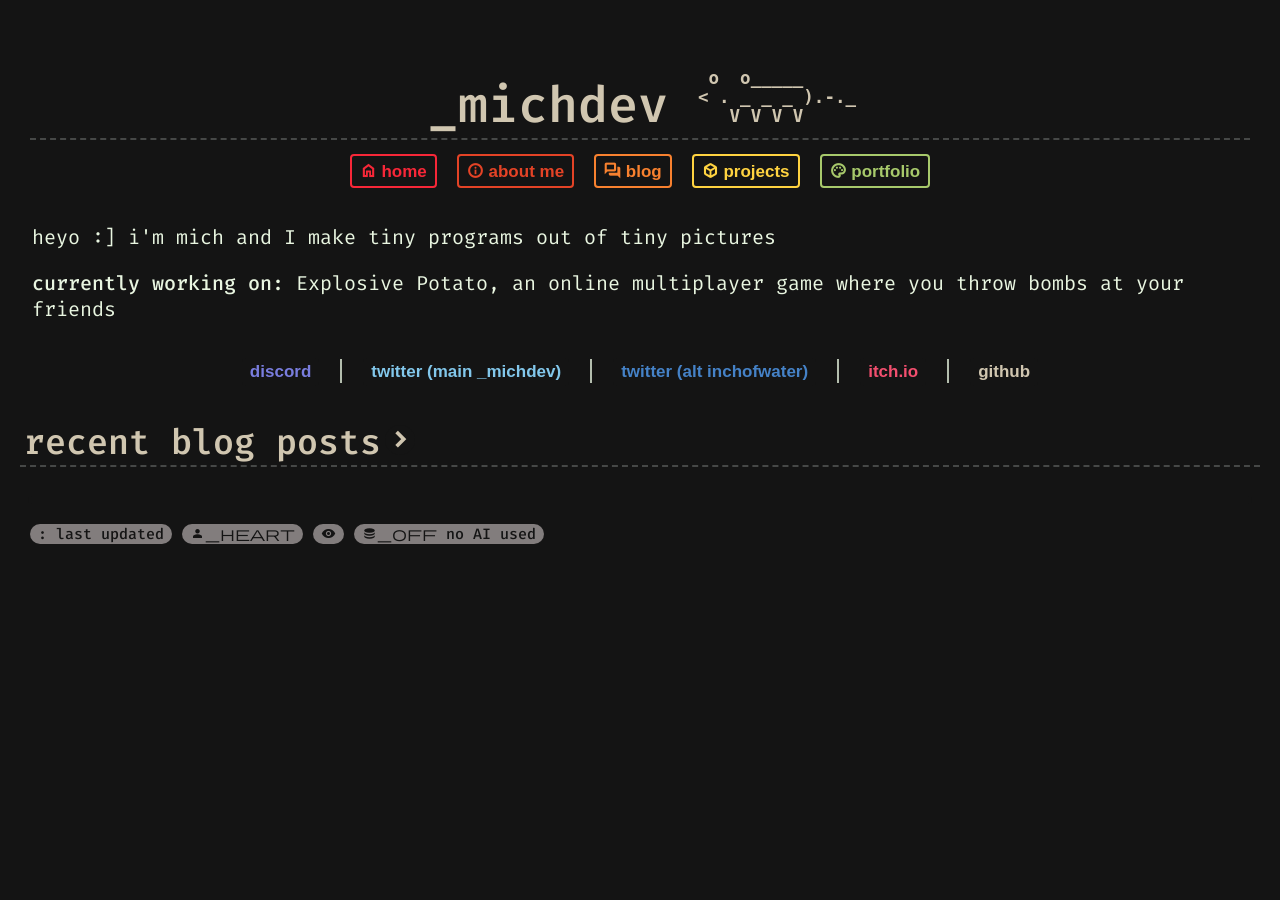
<file: michdev.nekoweb.org/index.html>
<!doctype html>
<html lang="en">
	<head>
		<meta charset="UTF-8" />
		<meta http-equiv="X-UA-Compatible" content="IE=edge" />
		<meta name="viewport" content="width=device-width, initial-scale=1.5" />
		<title>_michdev | index</title>
		<link href="https://fonts.googleapis.com/css2?family=Material+Symbols+Outlined:opsz,wght,FILL,GRAD@20..48,100..700,0..1,-50..200&icon_names=2d,3d,branding_watermark,chevron_right,code,conversion_path,database_off,deployed_code,ear_sound,edit,emoji_objects,forum,home,info,music_note_2,palette,person_heart,school,square,texture,transition_dissolve,videogame_asset,visibility&display=block
" rel="stylesheet" />
		<style>
			@import url(./index.css);
			@import url("https://www.nerdfonts.com/assets/css/webfont.css");
		</style>
		<script defer src="./blog-recent.js"></script>
		<link href="./prism/custom.css" rel="stylesheet" />
	</head>
    <body>
		<script src="prism/prism.js"></script>
		<div class="main">
			<h2 class="site-header"><span>_michdev </span><pre class="logo-possum" style="text-align: left;">


 o  o_____
< . _ _ _ ).-._
   V V V V<!--# follow--></pre></h2>
			<p style="margin:auto;text-align: center">
				<a href="./index.html"><button><span class="material-symbols-outlined">home</span><span> home</span></button></a>
				<a href="./about.html"><button><span class="material-symbols-outlined">info</span><span> about me</span></button></a>
				<a href="./blog.html"><button><span class="material-symbols-outlined">forum</span> blog</button></a>
				<a href="./blog.html?tags=project"><button><span class="material-symbols-outlined">deployed_code</span> projects</button></a>
				<a href="./blog.html?tags=portfolio"><button><span class="material-symbols-outlined">palette</span> portfolio</button></a>
			</p>
			<div class="empty">
				<p>heyo :] i'm mich and I make tiny programs out of tiny pictures</p>
				<p><span style="font-weight: 500;">currently working on:</span> Explosive Potato, an online multiplayer game where you throw bombs at your friends</p>
			</div>
			<p style="margin:auto;text-align: center">
				<a href="https://discord.gg/p6CYwAcNfR"><button class="flat"><i class="nf nf-fa-discord"></i> discord</button></a> | 
				<a href="https://x.com/_michdev"><button class="flat" style="--main-color: var(--vhs-light-cyan)"><i class="nf nf-fa-twitter"></i> twitter (main _michdev)</button></a> | 
				<a href="https://x.com/inchofwater"><button class="flat" style="--main-color: var(--vhs-cyan)"><i class="nf nf-fa-twitter"></i> twitter (alt inchofwater)</button></a> | 
				<a href="https://mich-dev.itch.io/"><button class="flat" style="--main-color: var(--vhs-light-red)"><i class="nf nf-fa-itch_io"></i> itch.io</button></a> | 
				<a href="https://github.com/mich-gamedev"><button class="flat" style="--main-color: var(--vhs-txt2)"><i class="nf nf-fa-github"></i> github</button></a>
			</p>
			<h2 style="font-size: 1.75em;">recent blog posts<a href="./blog.html"><button class="circle-icon" style="--main-color:var(--vhs-txt2)"><span class="material-symbols-outlined" style="transform: translateX(1px);">chevron_right</span></button></a></h2>
			<div class="blog-preview" id="blog-card-container">
				<p>Loading...</p>
			</div>
			<p style="display: flex;flex-wrap: wrap;"><span class="tag siteinfo"><!--# updates --> : last updated <!--# flastmod file="./index.html" fmt="%Y-%MM-%dd"--></span><span class="tag siteinfo"><!--# followers --> <span class="material-symbols-outlined fill">person_heart</span></span><span class="tag siteinfo"><!--# views --> <span class="material-symbols-outlined fill">visibility</span></span> <span class="tag siteinfo"><span class="material-symbols-outlined fill">database_off</span> no AI used</span></p>
			<!----
			<h2 style="margin: 10px"><span>blog</span><pre class="logo-possum"> _____
	( ____)  ___
	V      (__ )
			V</pre></h2>
			<h2 style="margin: 10px"><span>projects</span><pre class="logo-possum"> ________         ___
	|        |       |O  |
	|________|       |---|
		||    __.--..|   |
	[[[[[| (+)     |___|</pre></h2>
			<h2 style="margin: 10px"><span>portfolio</span><pre class="logo-possum">         / /
			/_/
	.  ._ __|/</pre></h2>
			-->
		</div>
    </body>
</html>
</file>
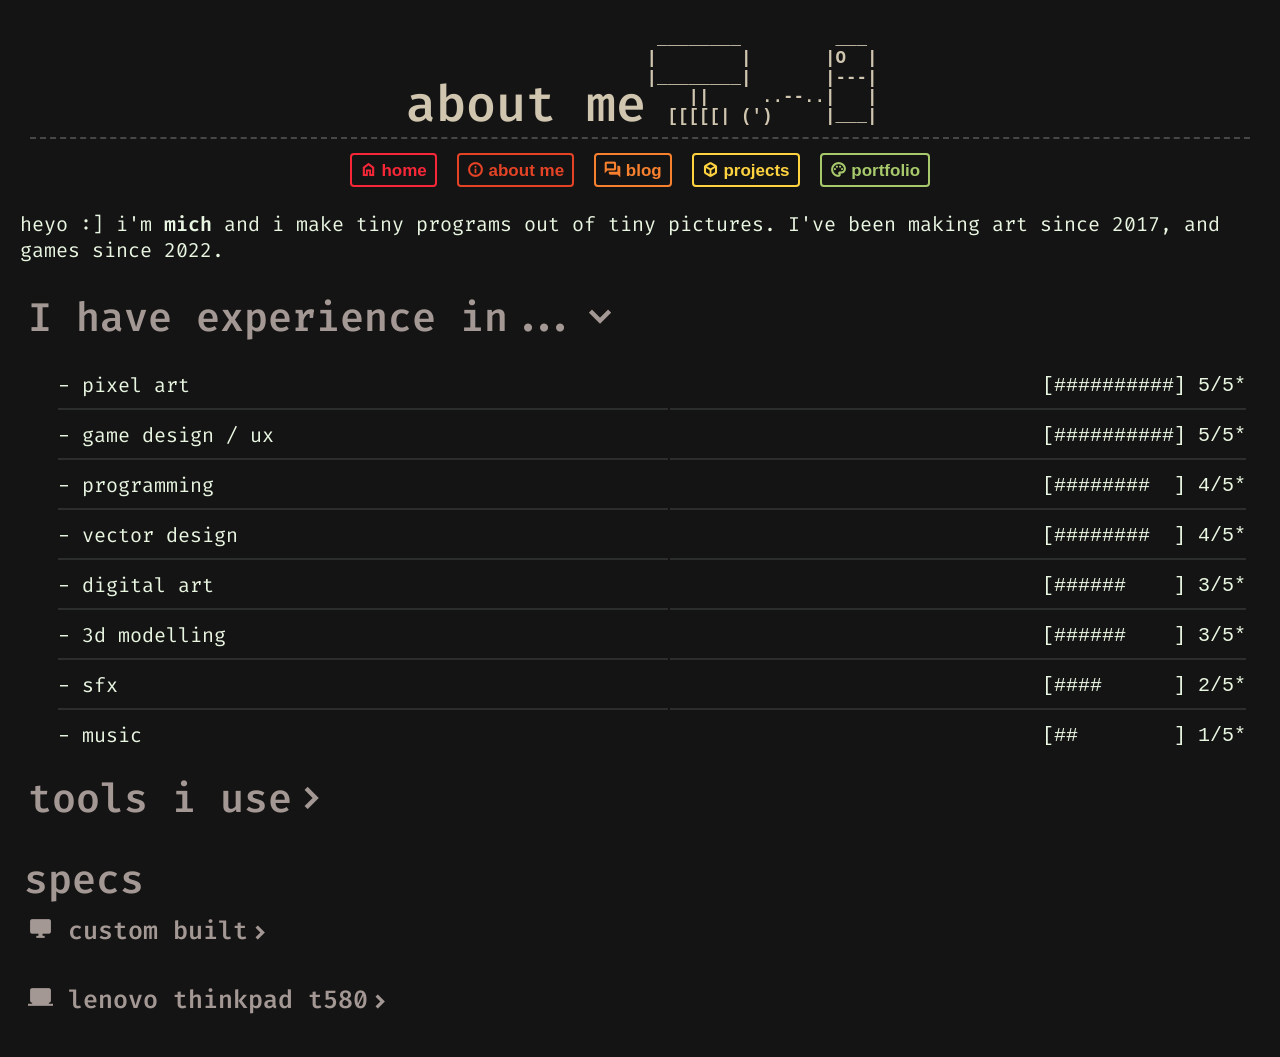
<file: michdev.nekoweb.org/about.html>
<!doctype html>
<html lang="en">
	<head>
		<meta charset="UTF-8" />
		<meta http-equiv="X-UA-Compatible" content="IE=edge" />
		<meta name="viewport" content="width=device-width, initial-scale=1.5" />
		<title>_michdev | about me</title>
		<link href="https://fonts.googleapis.com/css2?family=Material+Symbols+Outlined:opsz,wght,FILL,GRAD@20..48,100..700,0..1,-50..200&icon_names=balance,chevron_right,deployed_code,desktop_windows,forum,home,info,laptop_windows,memory,memory_alt,monitor,palette,save&display=block
" rel="stylesheet" />
		<style>
			@import url(./index.css);
		</style>
        <script defer src="./collapsible.js"></script>
	</head>
    <body>
        <div class="main">
            <h2 class="site-header"><span>about me</span><pre class="logo-possum" style="text-align: left;"> ________         ___
|        |       |O  |
|________|       |---|
    ||     ..--..|   |
  [[[[[| (')     |___|</pre></h2>
			<p style="margin:auto;text-align: center">
				<a href="./index.html"><button><span class="material-symbols-outlined">home</span><span> home</span></button></a>
				<a href="./about.html"><button><span class="material-symbols-outlined">info</span><span> about me</span></button></a>
				<a href="./blog.html"><button><span class="material-symbols-outlined">forum</span> blog</button></a>
				<a href="./blog.html?tags=project"><button><span class="material-symbols-outlined">deployed_code</span> projects</button></a>
				<a href="./blog.html?tags=portfolio"><button><span class="material-symbols-outlined">palette</span> portfolio</button></a>
			</p>
            <p>heyo :] i'm <span style="font-weight: 600;">mich</span> and i make tiny programs out of tiny pictures. I've been making art since 2017, and games since 2022.</p>
            <button class="collapsible start-active" id="section-experience">I have experience in...<span class="chevron material-symbols-outlined" style="font-variation-settings: 'wght' 700;">chevron_right</span></button>
            <div class="empty collapsible-content">
            <table style="width: 100%; margin: auto;">
                <tr><td>- pixel art</td>       <td style="text-align: right;"><pre style="margin: 0;">[##########] 5/5*</pre></td></tr>
                <tr><td>- game design / ux</td><td style="text-align: right;"><pre style="margin: 0;">[##########] 5/5*</pre></td></tr>
                <tr><td>- programming</td>     <td style="text-align: right;"><pre style="margin: 0;">[########  ] 4/5*</pre></td></tr>
                <tr><td>- vector design</td>   <td style="text-align: right;"><pre style="margin: 0;">[########  ] 4/5*</pre></td></tr>
                <tr><td>- digital art</td>     <td style="text-align: right;"><pre style="margin: 0;">[######    ] 3/5*</pre></td></tr>
                <tr><td>- 3d modelling</td>    <td style="text-align: right;"><pre style="margin: 0;">[######    ] 3/5*</pre></td></tr>
                <tr><td>- sfx</td>             <td style="text-align: right;"><pre style="margin: 0;">[####      ] 2/5*</pre></td></tr>
                <tr><td>- music</td>           <td style="text-align: right;"><pre style="margin: 0;">[##        ] 1/5*</pre></td></tr>
            </table>
        </div>
            <button class="collapsible" id="section-tools">tools i use<span class="chevron material-symbols-outlined" style="font-variation-settings: 'wght' 700;">chevron_right</span></button>
            <div class="empty collapsible-content">
            <p style="margin-bottom: 8px;">- godot<span class="tag siteinfo"><span class="material-symbols-outlined fill">balance</span> MIT</span></p>
                <p class="subtext" style="margin: 8px 64px">general purpose 3d and 2d engine</p>
            <p style="margin-bottom: 8px;">- aseprite</p>
                <p class="subtext" style="margin: 8px 64px">pixel art image editor</p>
            <p style="margin-bottom: 8px;">- blender <span class="tag siteinfo"><span class="material-symbols-outlined fill">balance</span> GPL</span></p>
                <p class="subtext" style="margin: 8px 64px">versatile 3D model editor</p>
            <p style="margin-bottom: 8px;">- krita <span class="tag siteinfo"><span class="material-symbols-outlined fill">balance</span> GPL</span></p>
                <p class="subtext" style="margin: 8px 64px">digital painting program</p>
            <p style="margin-bottom: 8px;">- FL studio</p>
                <p class="subtext" style="margin: 8px 64px">general purpose DAW (digital audio workstation)</p>
            </div>
            <h3 style="margin: 0;" id="section-specs">specs</h3>
            <button class="collapsible" style="font-size: 1.25em;"><span class="material-symbols-outlined fill">desktop_windows</span> custom built<span class="chevron material-symbols-outlined" style="font-variation-settings: 'wght' 700;">chevron_right</span></button>
            <div class="empty collapsible-content">
                <p><span class="material-symbols-outlined fill">memory</span> ryzen 7 7700x</p>
                <p><span class="material-symbols-outlined fill">memory_alt</span> 32gb ddr5</p>
                <p><span class="material-symbols-outlined fill">monitor</span> radeon 6700xt / 3440x1440 165hz</p>
                <p><span class="material-symbols-outlined fill">save</span><sub>1</sub> 1tb nvme</p>
                <p><span class="material-symbols-outlined fill">save</span><sub>2</sub> 500gb sata</p>
            </div>
            <button class="collapsible" style="font-size: 1.25em;"><span class="material-symbols-outlined fill">laptop_windows</span> lenovo thinkpad t580<span class="chevron material-symbols-outlined" style="font-variation-settings: 'wght' 700;">chevron_right</span></button>
            <div class="empty collapsible-content">
                <p><span class="material-symbols-outlined fill">memory</span> i5-8350U</p>
                <p><span class="material-symbols-outlined fill">memory_alt</span> 16gb ddr4</p>
                <p><span class="material-symbols-outlined fill">monitor</span> intel uhd 620 / 1920x1080 60hz</p>
                <p><span class="material-symbols-outlined fill">save</span> 500gb nvme</p>
            </div>
        </div>
    </body>
</html>
</file>
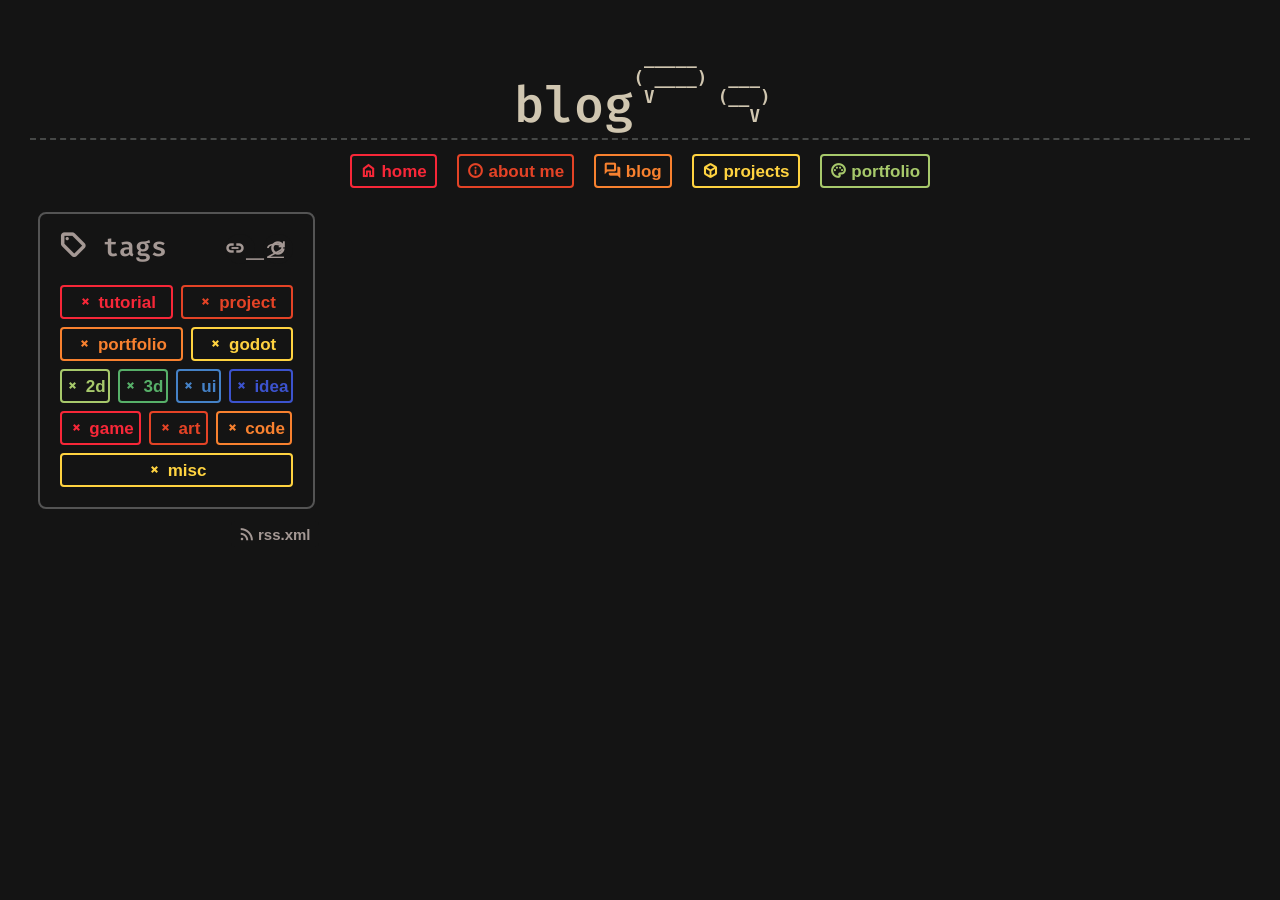
<file: michdev.nekoweb.org/blog.html>
<!doctype html>
<html lang="en">
	<head>
		<meta charset="UTF-8" />
		<meta http-equiv="X-UA-Compatible" content="IE=edge" />
		<meta name="viewport" content="width=device-width, initial-scale=1.5" />
		<title>_michdev | blog</title>
		<link href="https://fonts.googleapis.com/css2?family=Material+Symbols+Outlined:opsz,wght,FILL,GRAD@20..48,100..700,0..1,-50..200&icon_names=check,close_small,deployed_code,edit,forum,home,hourglass,info,link_2,palette,refresh,rss_feed,sell&display=block
" rel="stylesheet" />
		<style>
			@import url(./index.css);
		</style>
		<script defer src="./blog-tags.js"></script>
	</head>
    <body>
        <div class="main">
            <h2 class="site-header"><span>blog</span><pre class="logo-possum" style="text-align: left;">

 _____
( ____)  ___
 V      (__ )
           V</pre></h2>
			<p style="margin:auto;text-align: center">
				<a href="./index.html"><button><span class="material-symbols-outlined">home</span><span> home</span></button></a>
				<a href="./about.html"><button><span class="material-symbols-outlined">info</span><span> about me</span></button></a>
				<a href="./blog.html"><button><span class="material-symbols-outlined">forum</span> blog</button></a>
				<a href="./blog.html?tags=project"><button><span class="material-symbols-outlined">deployed_code</span> projects</button></a>
				<a href="./blog.html?tags=portfolio"><button><span class="material-symbols-outlined">palette</span> portfolio</button></a>
			</p>
			<table style="width: 100%;">
				<tr>
					<td style="width: 25%;height: 100%;vertical-align: text-top;">
						<div class="empty" style="position: sticky;top: 24px;padding: 0;">
							<div>
								<div class="empty">
									<h5 style="margin: 0;display: inline-block;"><span class="material-symbols-outlined" style="font-variation-settings: 'opsz' 24, 'wght' 900;">sell</span> tags</h5>
									<button class="flat circle-icon" style="float:right;font-size: 1em;--main-color: var(--vhs-txt3)" id="btn-reset-tags"><span class="material-symbols-outlined reload-wheel">refresh</span></button>
									<button class="flat circle-icon" style="float:right;font-size: 1em;--main-color: var(--vhs-txt3)" id="btn-reset-tags"><span class="material-symbols-outlined">link_2</span></button>
								</div>
								<div class="empty flex flex-fill">
									<button class="fill-space tag-filter" id="tutorial"><span class="material-symbols-outlined">close_small</span> tutorial</button>
									<button class="fill-space tag-filter" id="project"><span class="material-symbols-outlined">close_small</span> project</button>
									<button class="fill-space tag-filter" id="portfolio"><span class="material-symbols-outlined">close_small</span> portfolio</button>
									<button class="fill-space tag-filter" id="godot"><span class="material-symbols-outlined">close_small</span> godot</button>
									<button class="fill-space tag-filter" id="2d"><span class="material-symbols-outlined">close_small</span> 2d</button>
									<button class="fill-space tag-filter" id="3d"><span class="material-symbols-outlined">close_small</span> 3d</button>
									<button class="fill-space tag-filter" id="ui"><span class="material-symbols-outlined">close_small</span> ui</button>
									<button class="fill-space tag-filter" id="idea"><span class="material-symbols-outlined">close_small</span> idea</button>
									<button class="fill-space tag-filter" id="game"><span class="material-symbols-outlined">close_small</span> game</button>
									<button class="fill-space tag-filter" id="art"><span class="material-symbols-outlined">close_small</span> art</button>
									<button class="fill-space tag-filter" id="code"><span class="material-symbols-outlined">close_small</span> code</button>
									<button class="fill-space tag-filter" id="misc"><span class="material-symbols-outlined">close_small</span> misc</button>
								</div>
							</div>
							<a href="./blog/rss.xml"><button class="flat" style="--main-color: var(--vhs-txt3);float: right;font-size: .75em;"><span class="material-symbols-outlined">rss_feed</span> rss.xml</button></a>
						</div>
					</td>
					<td style="width: 75%;" id="blog-card-container">
					</td>
				</tr>
			</table>
        </div>
    </body>
</html>
<!--
<div class="blog-card" style="width: 100%;">
	<h3>How to make websites</h3>
	<p class="subtext"><span class="material-symbols-outlined">edit</span> 2026-04-01 | <span class="tag">tutorial</span> <span class="tag">ui</span> <span class="tag">code</span></p>
	<hr>
	<p class="content">Lorem ipsum dolor sit amet, commodo dolore nisi aliqua occaecat, fugiat incididunt ipsum consectetur id qui ullamco quis. Elit est nulla occaecat sed officia ad voluptate. Sed nostrud cillum duis ut laboris consectetur. Reprehenderit officia ullamco cupidatat aliqua do tempor duis. Minim mollit et consequat sit laborum ipsum aute.</p>
</div>
-->
</file>
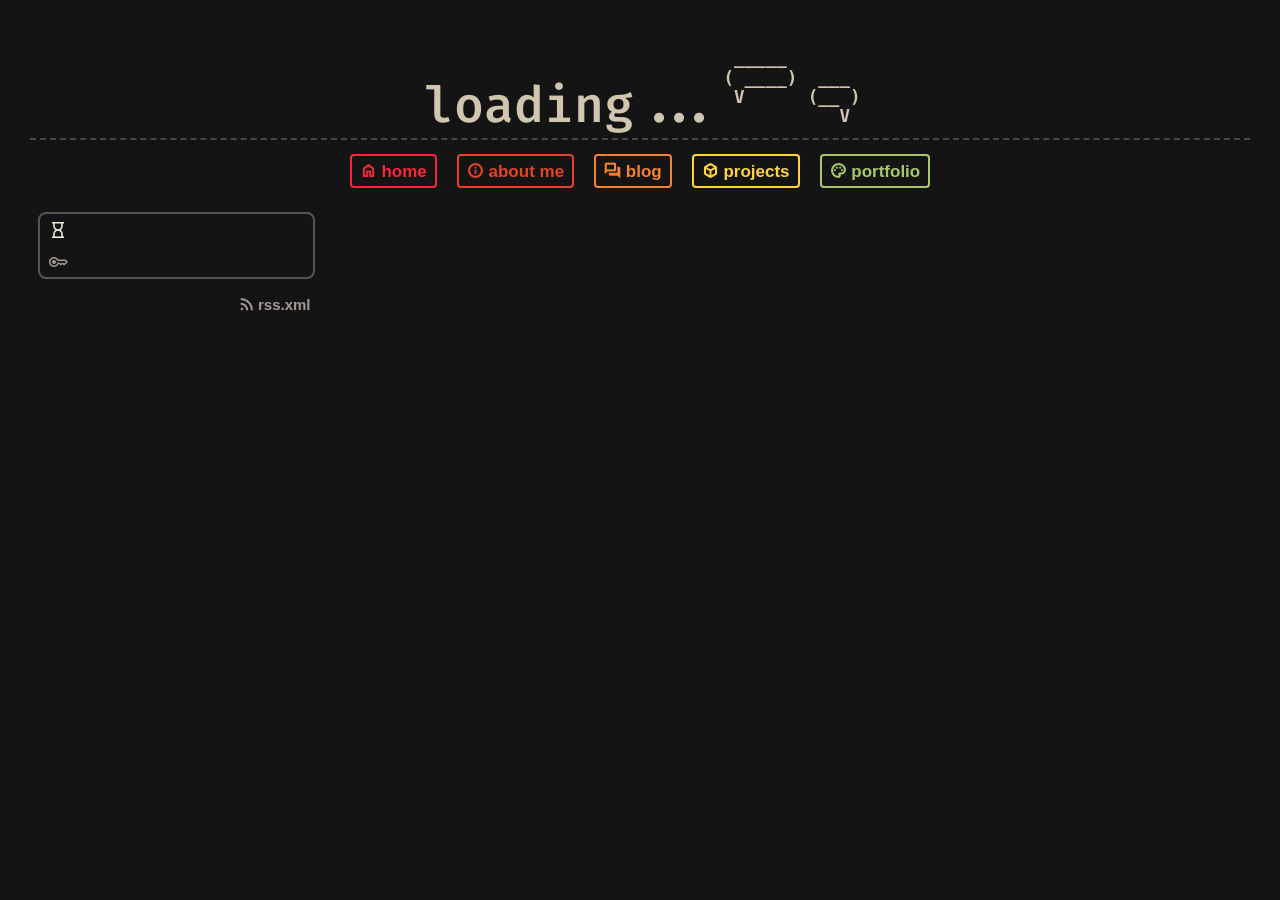
<file: michdev.nekoweb.org/post.html>
<!doctype html>
<html lang="en">
	<head>
		<meta charset="UTF-8" />
		<meta http-equiv="X-UA-Compatible" content="IE=edge" />
		<meta name="viewport" content="width=device-width, initial-scale=1.5" />
		<title></title>
		<link href="https://fonts.googleapis.com/css2?family=Material+Symbols+Outlined:opsz,wght,FILL,GRAD@20..48,100..700,0..1,-50..200&icon_names=arrow_back,deployed_code,edit,forum,home,hourglass,info,key,palette,rss_feed&display=block
" rel="stylesheet" />
		<style>
			@import url(./index.css);
			@import "https://www.nerdfonts.com/assets/css/webfont.css";
		</style>
		<script defer src="./post.js"></script>
		<link href="./prism/custom.css" rel="stylesheet" />
	</head>
    <body>
		<script defer src="prism/prism.js"></script>
        <div class="main">
            <h2 class="site-header"><span id="title">loading...</span><pre class="logo-possum" style="text-align: left;">

 _____
( ____)  ___
 V      (__ )
           V</pre></h2>
			<p style="margin:auto;text-align: center">
				<a href="./index.html"><button><span class="material-symbols-outlined">home</span><span> home</span></button></a>
				<a href="./about.html"><button><span class="material-symbols-outlined">info</span><span> about me</span></button></a>
				<a href="./blog.html"><button><span class="material-symbols-outlined">forum</span> blog</button></a>
				<a href="./blog.html?tags=project"><button><span class="material-symbols-outlined">deployed_code</span> projects</button></a>
				<a href="./blog.html?tags=portfolio"><button><span class="material-symbols-outlined">palette</span> portfolio</button></a>
			</p>
			<table style="width: 100%;">
				<tr>
					<td style="width: 25%;height: 100%;vertical-align: text-top;">
						<div class="empty" style="position: sticky;top: 24px;padding: 0;">
							<div style="padding-left: 8px;">
                                <p style="margin: 0px ;"><span class="material-symbols-outlined" style="font-variation-settings: 'FILL' 0, 'wght' 400, 'opsz' 20; transform: translateY(2px);">hourglass</span> <span id="date"></span></p>
                                <p id="tags" style="margin: 0;"></p>
                                <p class="subtext" style="margin: 0px;margin-top:4px"><span class="material-symbols-outlined" style="font-variation-settings: 'FILL' 0, 'wght' 400, 'opsz' 20;font-size: 20px;transform: translateY(4px);">key</span> <span id="guid"></span></p>
							</div>
							<a href="./blog/rss.xml"><button class="flat" style="--main-color: var(--vhs-txt3);float: right;font-size: .75em;"><span class="material-symbols-outlined">rss_feed</span> rss.xml</button></a>
						</div>
					</td>
                    <td style="max-width: 75%;">
					    <p id="description" style="margin-top: 2px;max-width: inherit;"></p>
					</td>
				</tr>
			</table>
        </div>
    </body>
</html>
</file>
<file: michdev.nekoweb.org/prism/custom.css>
/**
 * Gruvbox dark theme
 *
 * Adapted from a theme based on:
 * Vim Gruvbox dark Theme (https://github.com/morhetz/gruvbox)
 *
 * @author Azat S. <to@azat.io>
 * @version 1.0
 */

 @import url(prism.css);

:root {
    --vhs-bg0             : #141414;
    --vhs-bg1             : #202125;
    --vhs-bg2             : #2c2e2d;
    --vhs-bg3             : #464847;
    --vhs-bg4             : #545454;
    --vhs-txt1            : #e9f6e1;
    --vhs-txt2            : #d0c6b0;
    --vhs-txt3            : #a49894;
    --vhs-txt4            : #827d7d;

    --vhs-red             : #f72738;
    --vhs-scarlet         : #e44326;
    --vhs-orange          : #f8812f;
    --vhs-yellow          : #ffd340;
    --vhs-lime            : #a7c96b;
    --vhs-green           : #57b069;
    --vhs-cyan            : #4582c7;
    --vhs-blue            : #3c53ce;

    --vhs-light-red       : #f34f6f;
    --vhs-light-scarlet   : #f07a5e;
    --vhs-light-orange    : #f6a280;
    --vhs-light-yellow    : #e8dcad;
    --vhs-light-lime      : #b6da8b;
    --vhs-light-green     : #79d8a9;
    --vhs-light-cyan      : #82c7eb;
    --vhs-light-blue      : #797dde;
}

code[class*="language-"],
pre[class*="language-"] {
	color: #ebdbb2; /* fg1 / fg */
	font-family: 'Fira Code';
	direction: ltr;
	text-align: left;
	white-space: pre;
	word-spacing: normal;
	word-break: normal;
	line-height: 1.5;

	-moz-tab-size: 4;
	-o-tab-size: 4;
	tab-size: 4;

	-webkit-hyphens: none;
	-moz-hyphens: none;
	-ms-hyphens: none;
	hyphens: none;
    font-variant-ligatures: common-ligatures discretionary-ligatures additional-ligatures historical-ligatures; 
	max-width: 100%;
}

pre[class*="language-"]::-moz-selection,
pre[class*="language-"] ::-moz-selection,
code[class*="language-"]::-moz-selection,
code[class*="language-"] ::-moz-selection {
	color: #fbf1c7; /* fg0 */
	background: #7c6f64; /* bg4 */
    
}

pre[class*="language-"]::selection,
pre[class*="language-"] ::selection,
code[class*="language-"]::selection,
code[class*="language-"] ::selection {
	color: #fbf1c7; /* fg0 */
	background: #7c6f64; /* bg4 */
    
}

/* Code blocks */
pre[class*="language-"] {
	padding: 1em;
	margin: 0.5em 0;
	overflow: auto;
    
}

:not(pre) > code[class*="language-"],
pre[class*="language-"] {
	background: var(--vhs-bg1); /* bg0_h */
    border                : 2px solid var(--vhs-bg4);
    border-radius: 8px;
}

/* Inline code */
:not(pre) > code[class*="language-"] {
	padding: 0.1em;
	border-radius: 0.3em;
}

.token.comment,
.token.prolog,
.token.cdata {
	color: var(--vhs-txt4); /* fg4 / gray1 */
    
}

.token.delimiter,
.token.boolean,
.token.keyword,
.token.selector,
.token.important,
.token.atrule {
	color: var(--vhs-light-red); /* red2 */
}

.token.operator,
.token.punctuation,
.token.attr-name {
	color: var(--vhs-txt3); /* fg4 / gray1 */
}

.token.tag,
.token.tag .punctuation,
.token.doctype,
.token.builtin {
	color: #fabd2f; /* yellow2 */
}

.token.entity,
.token.number,
.token.symbol {
	color: var(--vhs-light-yellow); /* purple2 */
}

.token.property,
.token.constant,
.token.variable {
	color: var(--vhs-txt2); /* red2 */
}

.token.string,
.token.char {
	color: var(--vhs-yellow); /* green2 */
}

.token.attr-value,
.token.attr-value .punctuation {
	color: var(--vhs-txt2); /* fg4 / gray1 */
}

.token.url {
	color: var(--vhs-light-green); /* green2 */
	text-decoration: underline;
}

.token.function {
	color: var(--vhs-light-cyan); /* yellow2 */
}

.token.regex {
	background: var(--vhs-light-green); /* green2 */
}

.token.bold {
	font-weight: bold;
}

.token.italic {
	font-style: italic;
}

.token.inserted {
	background: var(--vhs-green); /* fg4 / gray1 */
}

.token.deleted {
	background: var(--vhs-red); /* red2 */
}

.token.treeview-part .line-h::before,
.token.treeview-part .line-v::before {
	border-left: 2px solid var(--vhs-txt4);
	height: 110%;
}
.token.treeview-part .line-v-last::before {
	height: 50%;
	border-left: 2px solid var(--vhs-txt4);
	border-bottom: 2px solid var(--vhs-txt4);
	border-radius: 0px 0px 0px 8px;
}
.token.treeview-part .line-h::after {
	height: 50%;
	border-bottom: 2px solid var(--vhs-txt4);
}
</file>
